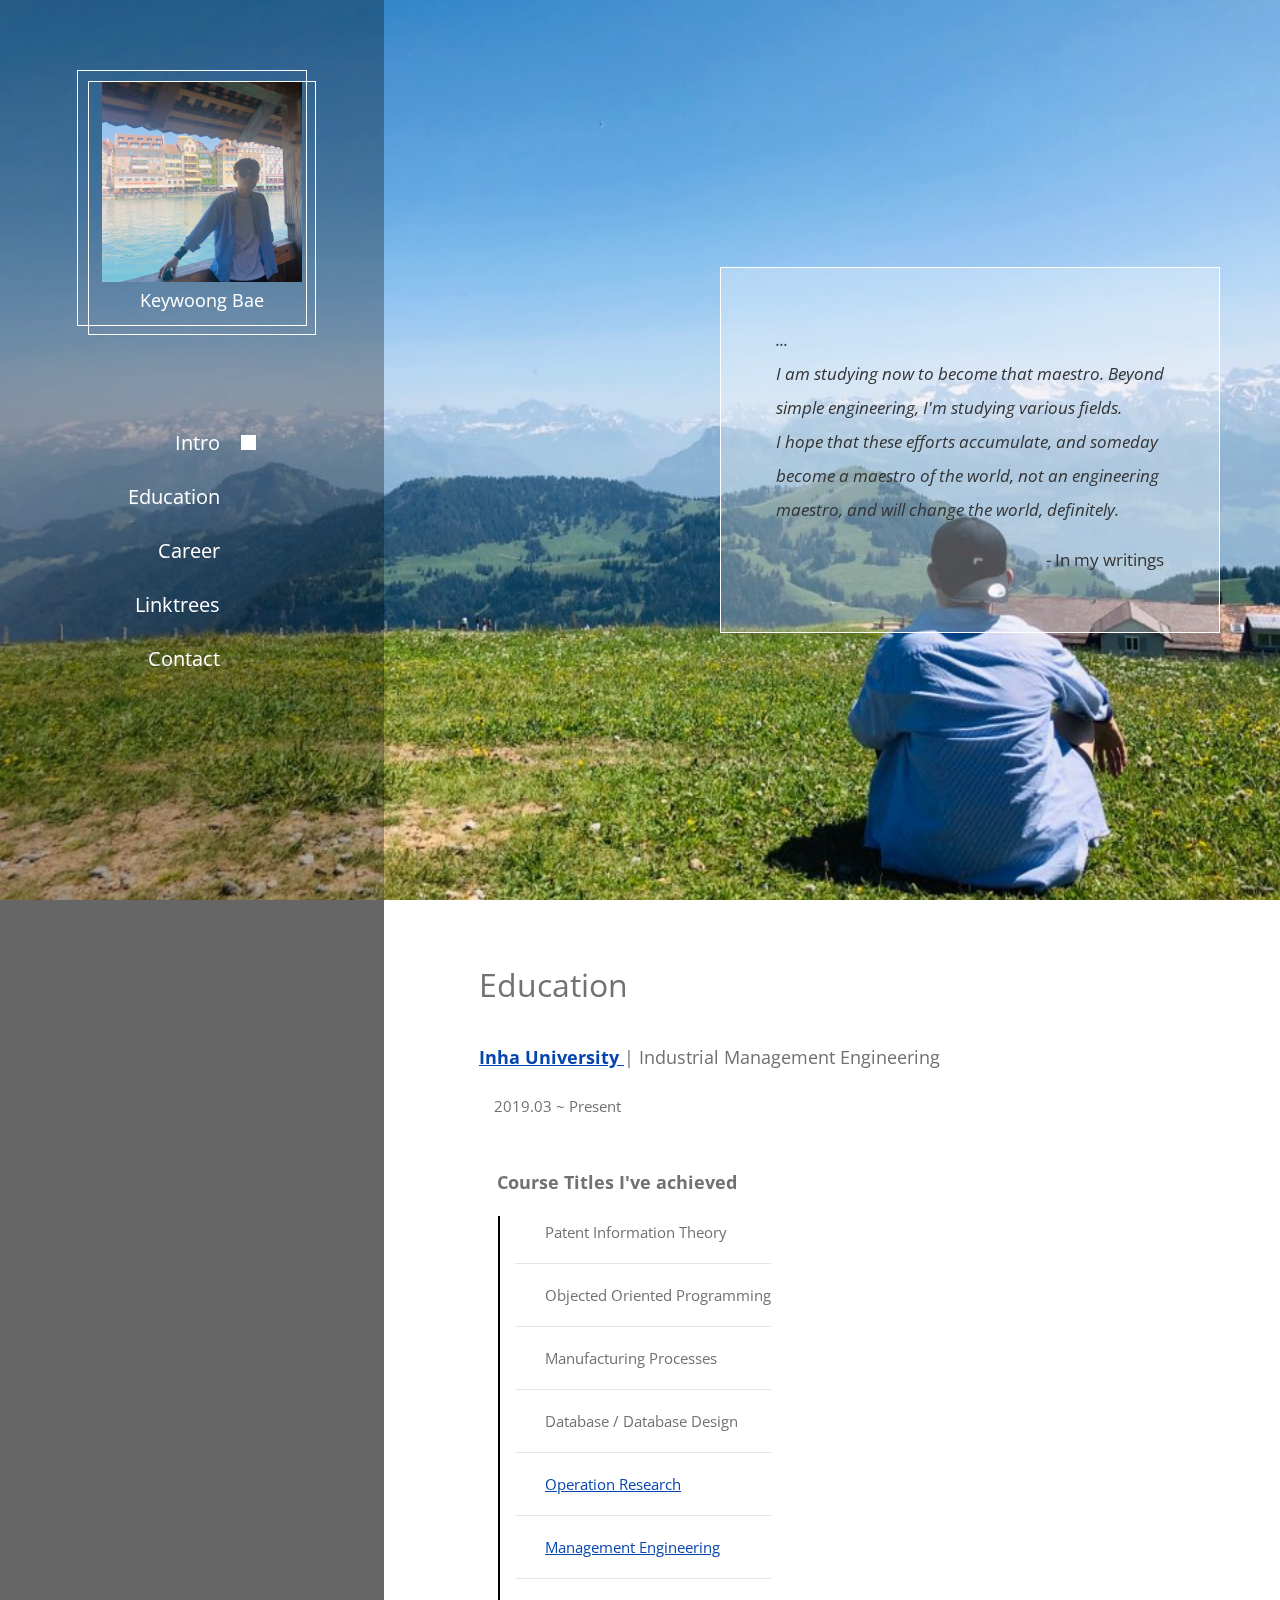
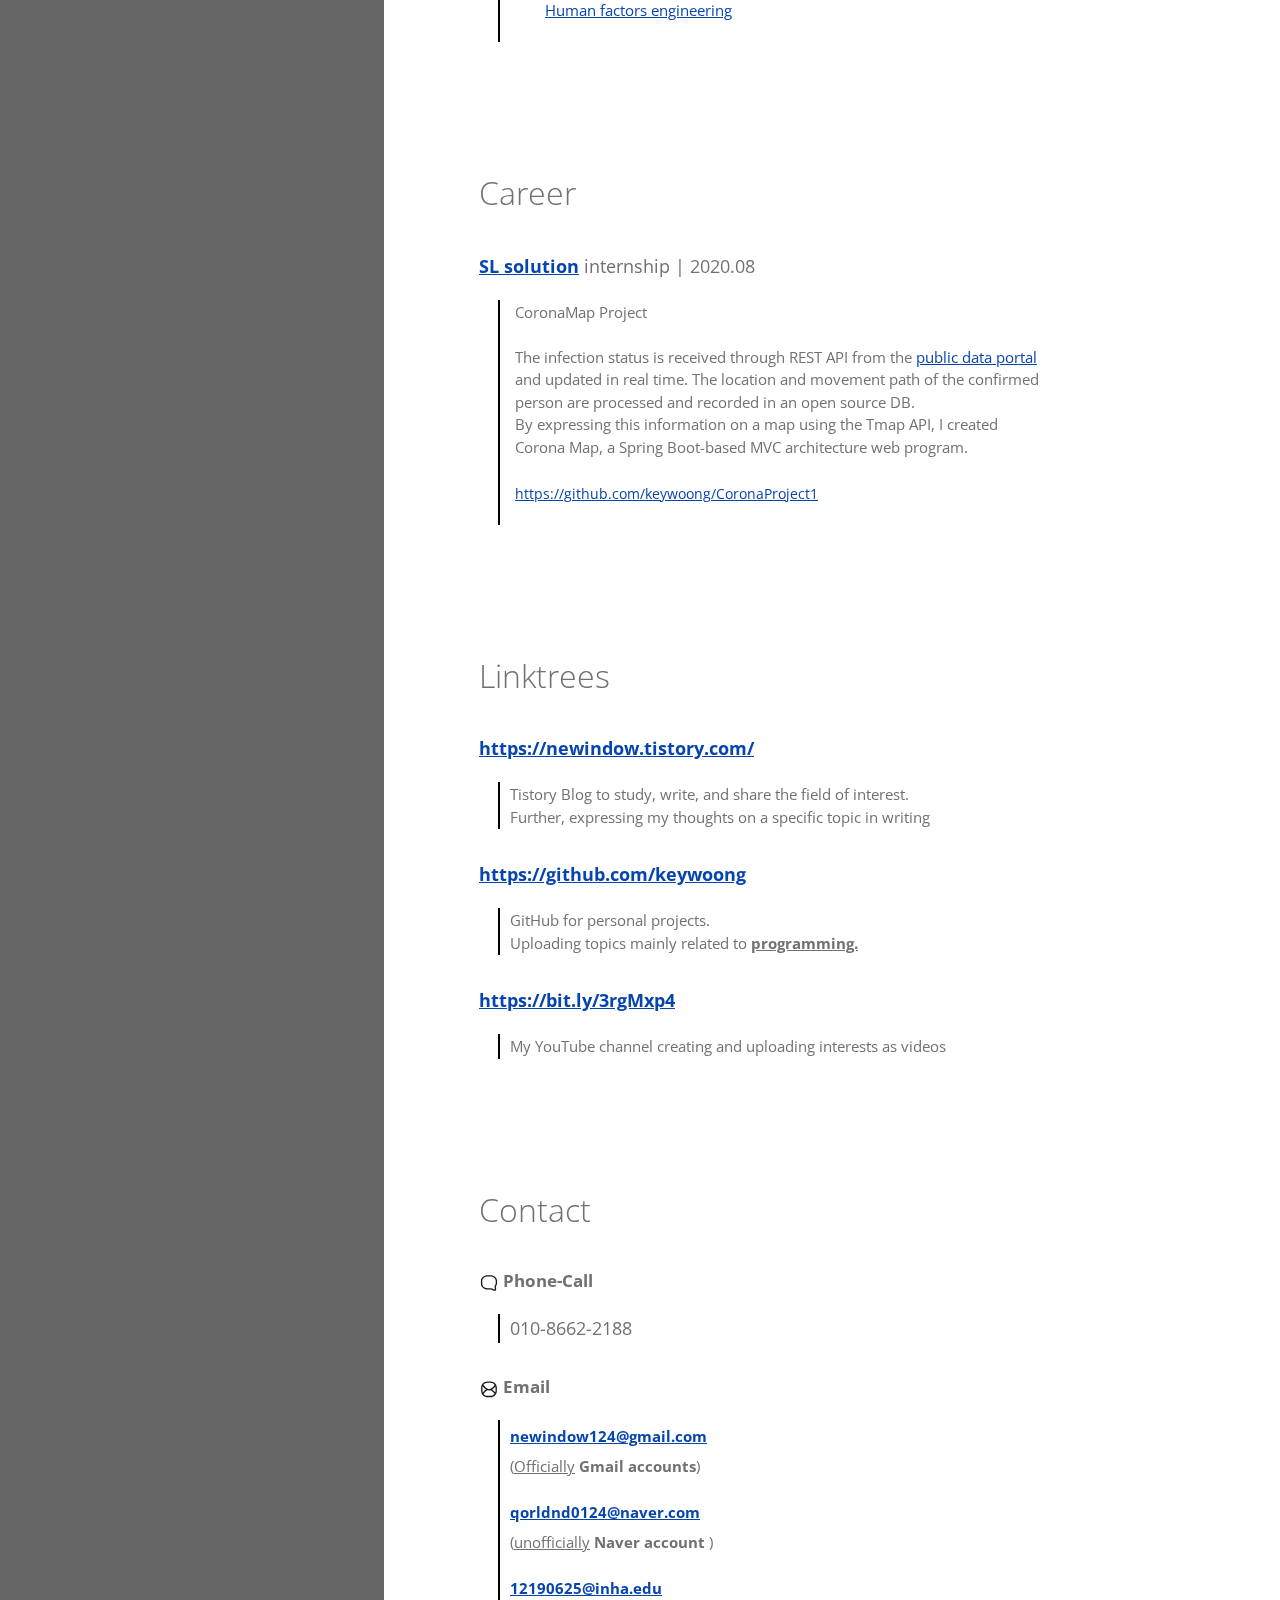
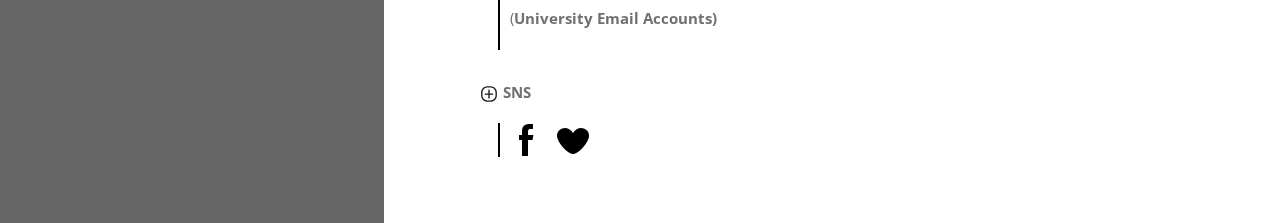
<file: index.html>
<!DOCTYPE html>
<html lang="en">
  <head>
    <meta charset="UTF-8" />
    <meta name="viewport" content="width=device-width, initial-scale=1.0" />
    <meta http-equiv="X-UA-Compatible" content="ie=edge" />

    <title>Keywoong</title>
<!--
DREAM PULSE
https://templatemo.com/tm-536-dream-pulse
-->
    <link rel="stylesheet" href="https://fonts.googleapis.com/css?family=Open+Sans:400,600" />
    <link rel="stylesheet" href="css/all.min.css" />
    <link rel="stylesheet" href="css/bootstrap.min.css" />
    <link rel="stylesheet" href="slick/slick.css"/>    
    <link rel="stylesheet" href="slick/slick-theme.css"/>    
    <link rel="stylesheet" href="css/magnific-popup.css">
    <link rel="stylesheet" href="css/templatemo-dream-pulse.css" />
  </head>
  <body>
    <main class="container-fluid">
      <div class="row">        
          <nav id="tmSidebar" class="tm-bg-black-transparent tm-sidebar">
            <button class="navbar-toggler" type="button" aria-label="Toggle navigation">
              <i class="fas fa-bars"></i>
            </button>
            <div class="tm-sidebar-sticky">
              <div class="tm-brand-box">
                <div class="tm-double-border-1">
                  <div class="tm-double-border-2">
                    <img src = "img/프로필.jpg" style = "width : 200px; height : 200px">
                    <p>Keywoong Bae</p>
                  </div>
                </div>
              </div>

              <ul id="tmMainNav" class="nav flex-column  text-right tm-main-nav">

                <li class="nav-item">
                  <a href="#intro" class="nav-link active">
                    <span class="d-inline-block mr-3" style = "font-size : 20px">Intro</span>
                    <span class="d-inline-block tm-white-rect"></span>
                  </a>
                </li>
                <li class="nav-item">
                  <a href="#about" class="nav-link">
                    <span class="d-inline-block mr-3">Education</span>
                    <span class="d-inline-block tm-white-rect"></span>
                  </a>
                </li>
                <li class="nav-item">
                  <a href="#work" class="nav-link">
                    <span class="d-inline-block mr-3">Career</span>
                    <span class="d-inline-block tm-white-rect"></span>
                  </a>
                </li>
                <li class="nav-item">
                  <a href="#clients" class="nav-link">
                    <span class="d-inline-block mr-3">Linktrees</span>
                    <span class="d-inline-block tm-white-rect"></span>
                  </a>
                </li>
                <li class="nav-item">
                  <a href="#talk" class="nav-link">
                    <span class="d-inline-block mr-3">Contact</span>
                    <span class="d-inline-block tm-white-rect"></span>
                  </a>
            </div>
          </nav>
          
          <main role="main" class="ml-sm-auto col-12">
            <div
              class="parallax-window"
              data-parallax="scroll"
              data-image-src="img/배경.jpg">
              <div class="tm-section-wrap">
                <section id="intro" class="tm-section">
                    <div class="tm-bg-white-transparent tm-intro">
                        <p class="tm-color-gray" style = "font-size : 17px">
                          <i>
                            ...<br>
I am studying now to become that maestro. Beyond simple engineering, I'm studying various fields.<br>
I hope that these efforts accumulate, and someday become a maestro of the world, not an engineering maestro, 
and will change the world, definitely.
                          </i>
                        </p>
                        <p class="mb-0 tm-color-gray" style = "font-size : 17px; float:right">
                         - In my writings
                        </p>
                    </div>              
                </section>
            </div>            
          </div>

          

          <div class="tm-section-wrap bg-white">
            <section id="about" class="row tm-section">
              <div class="col-12 tm-section-pad">
                  <div class="tm-flex-item-left">
                      <div >
                        <h2 class="font-weight-light"><b>Education</b></h2>
                        <br>
                          <p><a href = "https://ie.inha.a>c.kr/ie/index.do" style = "color : #0645AD"><b><u>Inha University </u></b></a>  | Industrial Management Engineering</p>
                          <p style = "text-indent : 1em; font-size : 15px" >2019.03 ~ Present</p>
                          <br>
                          <p style = "text-indent : 1em"><b>Course Titles I've achieved</b> </p>
                          <table>
                            <tr style="vertical-align:top">
                              <td style="width:20px; border-right:2px solid black; padding-right:12px; text-align:justify"></td>
                              <td style="padding-left:15px; font-size : 17px">
                                <p style = "text-indent : 2em; font-size : 15px">Patent Information Theory</p>
                                <hr>
                                <p style = "text-indent : 2em; font-size : 15px">Objected Oriented Programming</p>
                                <hr>
                                <p style = "text-indent : 2em; font-size : 15px">Manufacturing Processes</p>
                                <hr>
                                <p style = "text-indent : 2em; font-size : 15px">Database / Database Design</p>
                                <hr>
                                <p style = "text-indent : 2em; font-size : 15px"><a href = "https://www.notion.so/2-f69350029ad744b5a216d975af18d399" style = "color :#0645AD; "><u>Operation Research</u></a></p>
                                <hr>
                                <p style = "text-indent : 2em; font-size : 15px"><a href = "https://www.notion.so/dbd8aa37c5af4c3c89df15fe5f23437c" style = "color :#0645AD; "><u>Management Engineering</u></a></p>
                                <hr>
                                <p style = "text-indent : 2em; font-size : 15px"><a href = "https://www.notion.so/17cd131104eb4291b18714f4a2a4f558" style = "color : #0645AD; "><u>Human factors engineering</u></a></p>
                              </td>
                            </tr>
                          </table>
                      </div>
                      </div>
                  </div>                           
            </section>
          </div>
        
          
          <div class="tm-section-wrap bg-white">
            <section id="work" class="row tm-section">
              <div class="col-12 tm-section-pad">
                  <div class="tm-flex-item-left">
                      <div class="tm-w-80">
                        <h2 class="font-weight-light">Career</h2>
                        <br>
                          <p><a href = "http://www.slsolution.co.kr/" style = "color : #0645AD"><b><u>SL solution</u></b></a> internship | 2020.08 </p>
                          <table>
                            <tr style="vertical-align:top">
                              <td style="width:20px; border-right:2px solid black; padding-right:12px; "></td>
                              <td style="padding-left:15px; font-size : 15px">CoronaMap Project<br>
                                <br>
                                The infection status is received through REST API from the <a href = "https://www.data.go.kr/data/15043376/openapi.do" style = "color : #0645AD; "><u> public data portal</u></a>
                                and updated in real time. The location and movement path of the confirmed person are processed and recorded in an open source DB. <br>By expressing this information on a map using the Tmap API, I created Corona Map, a Spring Boot-based MVC architecture web program.
                                <br><br>
                                <p style = " font-size : 13.5px"><a href = "https://github.com/keywoong/CoronaProject1" style = "color : #0645AD; "><u>https://github.com/keywoong/CoronaProject1</u></a></p>
                                
                              </td>
                            </tr>
                          </table>
                      </div>
                      </div>
                  </div>                           
            </section>
          </div>
            
          
          <div class="tm-section-wrap bg-white">
            <section id="clients" class="row tm-section">
              <div class="col-12 tm-section-pad">
                  <div class="tm-flex-item-left">
                      <div class="tm-w-80">
                        <h2 class="font-weight-light">Linktrees</h2>
                        <br>
                          <p><a href = "https://newindow.tistory.com/" style = "color : #0645AD"><b><u>https://newindow.tistory.com/</u></b></a></p>
                          <table>
                            <tr style="vertical-align:top">
                              <td style="width:20px; border-right:2px solid black; padding-right:12px; text-align:justify"></td>
                              <td style="padding-left:10px; font-size : 15px">
                                Tistory Blog to study, write, and share the field of interest.<br>
                                Further, expressing my thoughts on a specific topic in writing</td>
                            </tr>
                          </table>
                          <br>
                          <p><a href = "https://github.com/keywoong" style = "color : #0645AD"><b><u>https://github.com/keywoong</u></b></a></p>
                          <table>
                            <tr style="vertical-align:top">
                              <td style="width:20px; border-right:2px solid black; padding-right:12px; text-align:justify"></td>
                              <td style="padding-left:10px; font-size : 15px">GitHub for personal projects.<br>
                                Uploading topics mainly related to <u><b>programming.</b></u></td>
                            </tr>
                          </table>
                          <br>
                          <p><a href = "https://bit.ly/3rgMxp4" style = "color : #0645AD"><b><u>https://bit.ly/3rgMxp4</u></b></a></p>
                          <table>
                            <tr style="vertical-align:top">
                              <td style="width:20px; border-right:2px solid black; padding-right:12px; text-align:justify"></td>
                              <td style="padding-left:10px; font-size : 15px">My YouTube channel creating and uploading interests as videos</td>
                            </tr>
                          </table>
                      </div>
                      </div>
                  </div>                           
            </section>
          </div>


          <div class="tm-section-wrap bg-white">
            <section id="talk" class="row tm-section">
              <div class="col-12 tm-section-pad">
                  <div class="tm-flex-item-left">
                      <div class="tm-w-80">
                        <h2 class="font-weight-light">Contact</h2>
                        <br>
                        <p style = " font-size : 17px"><img src = "img/we_love_you/svgs/chat.svg" style = "height : 20px; width :20px "> <strong>Phone-Call</strong></p>
                        <table>
                          <tr style="vertical-align:top">
                            <td style="width:20px; border-right:2px solid black; padding-right:12px; text-align:justify"></td>
                            <td style="padding-left:10px">010-8662-2188</td>
                          </tr>
                          </table>
                          <br>
                        <p style = " font-size: 17px;"> <img src = "img/we_love_you/svgs/mail.svg" style = "height : 20px; width :20px "> <strong>Email</strong></p>
                        <table>
                          <tr style="vertical-align:top">
                            <td style="width:20px; border-right:2px solid black; padding-right:12px; text-align:justify"></td>
                            <td style="padding-left:10px; font-size : 15px">
                              <p><a href = "mailto:newindow124@gmail.com" style = "color : #0645AD"><b><u>newindow124@gmail.com</u></b></a> <br>(<u>Officially</u> <b>Gmail accounts</b>)</p>
                              <p><a href = "mailto:qorldnd0124@naver.com" style = "color : #0645AD"><b><u>qorldnd0124@naver.com</u></b></a> <br>(<u>unofficially</u> <b>Naver account</b> )</p>
                              <p><a href = "mailto:12190625@inha.edu" style = "color : #0645AD"><b><u>12190625@inha.edu</u></b></a> <br>(<b>University Email Accounts</u>)</p>
                            </td>
                          </tr>
                        </table>
                        <br>
                        <p style = "font-size : 15px"><img src = "img/we_love_you/svgs/add.svg" style = "height : 20px; width :20px "> <strong>SNS</strong></p>
                        <table>
                          <tr style="vertical-align:top">
                            <td style="width:20px; border-right:2px solid black; padding-right:12px; text-align:justify"></td>
                            <td style="padding-left:10px">
                              <a href = "https://www.facebook.com/profile.php?id=100004279485345"><img src = "img/Simple-Social-icons-psd-PIXEDEN/32x32px-png/facebook.png" title = "facebook"></a>
                              &nbsp;
                              <a href = "https://www.instagram.com/__baekw/?hl=ko"><img src = "img/Simple-Social-icons-psd-PIXEDEN/32x32px-png/ffffound.png" title = "instagram"></a>
                            </td>
                          </tr>
                        </table>
                      </div>
                      </div>
                  </div>                           
            </section>
          </div>
        </main>        
      </div>
    </div>
    <script src="js/jquery.min.js"></script>
    <script src="js/jquery.singlePageNav.min.js"></script>
    <script src="js/parallax.min.js"></script>
    <script src="slick/slick.min.js"></script>
    <script src="js/jquery.magnific-popup.min.js"></script>
    <script src="js/templatemo-scripts.js"></script>
  </body>
</html>
</file>
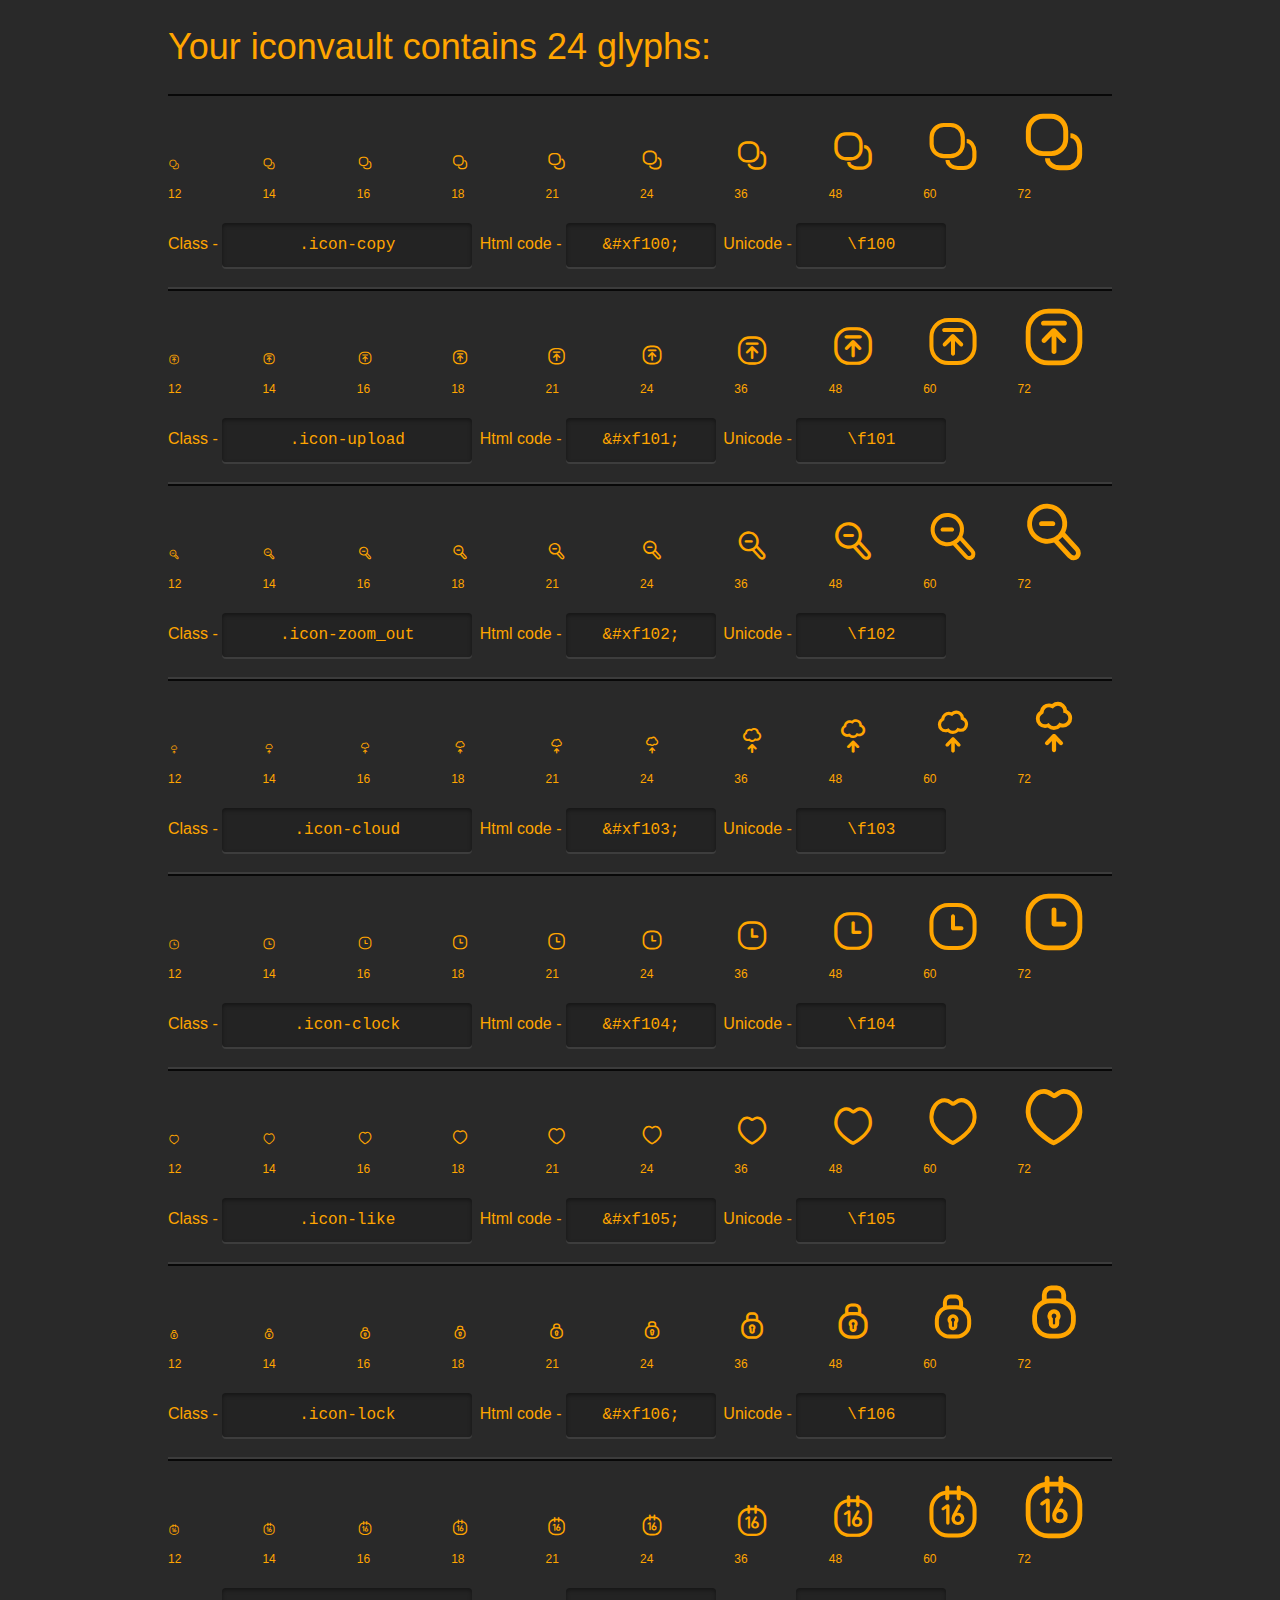
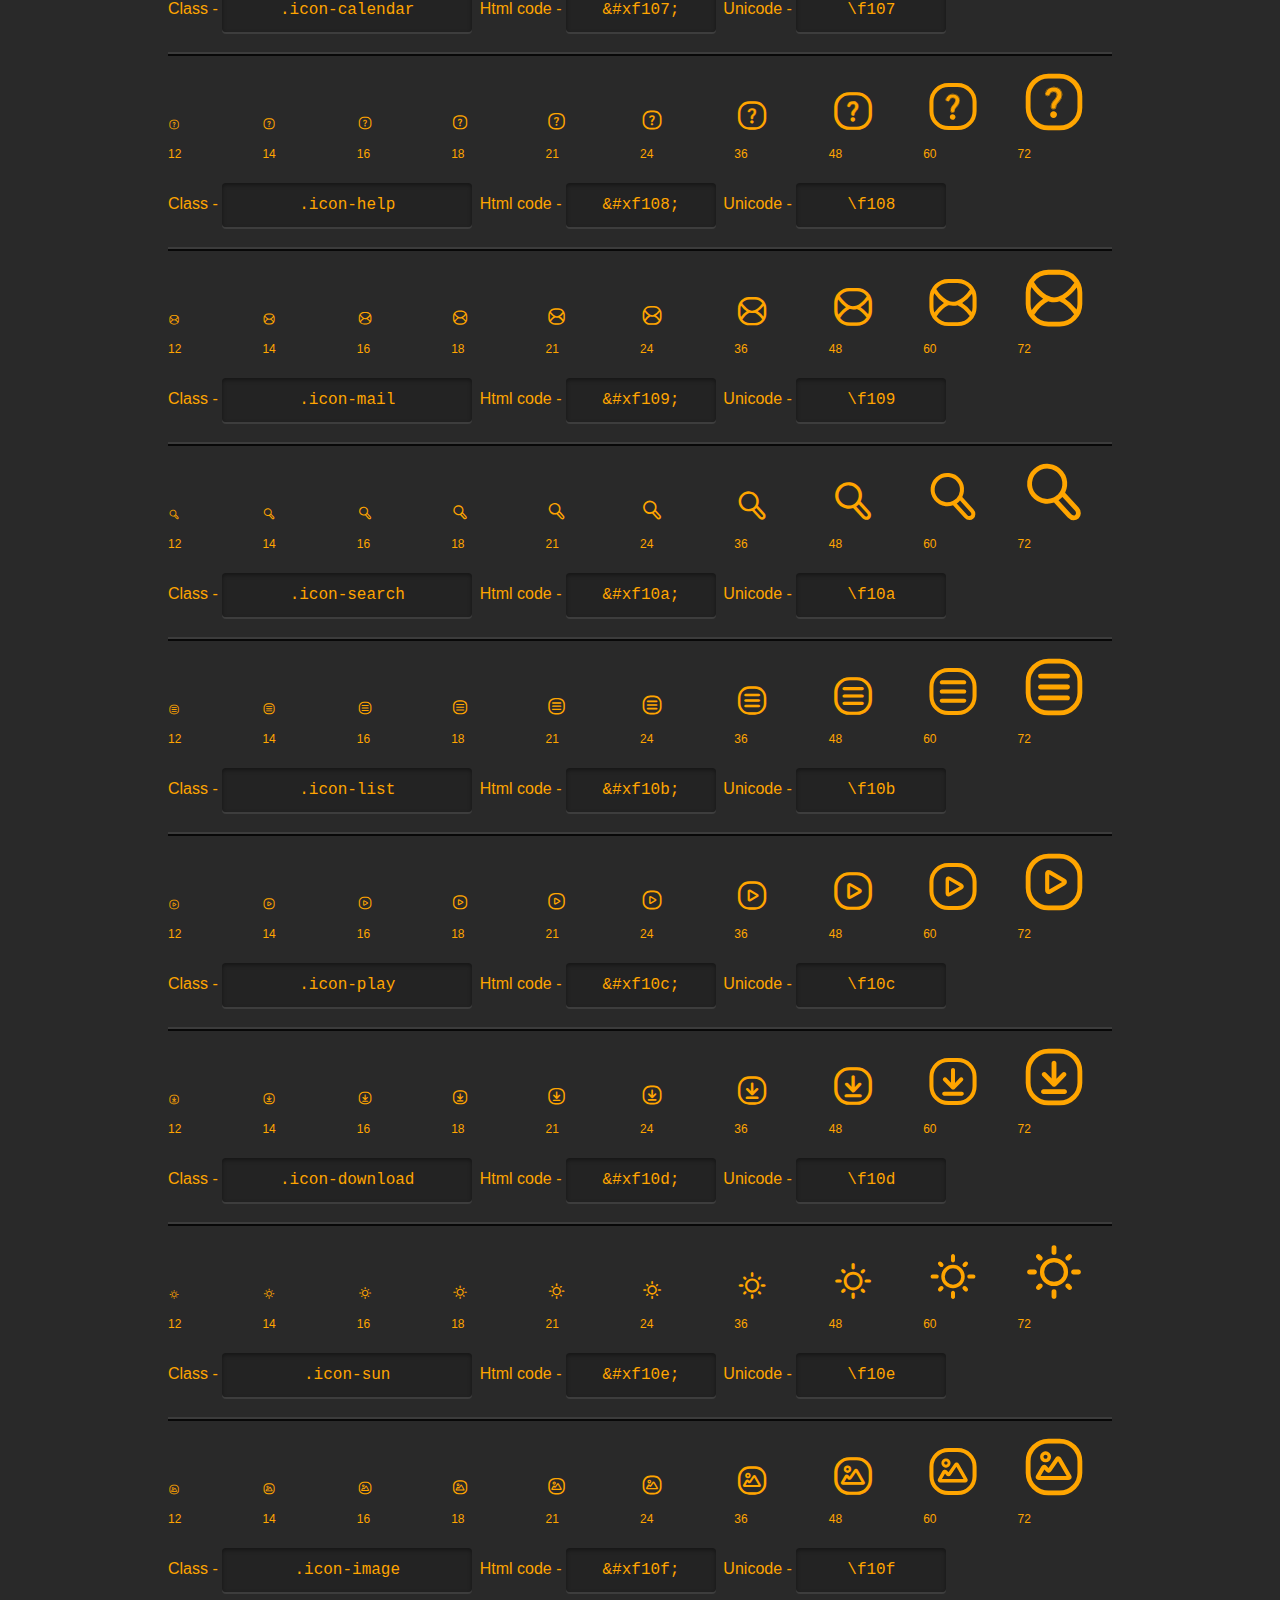
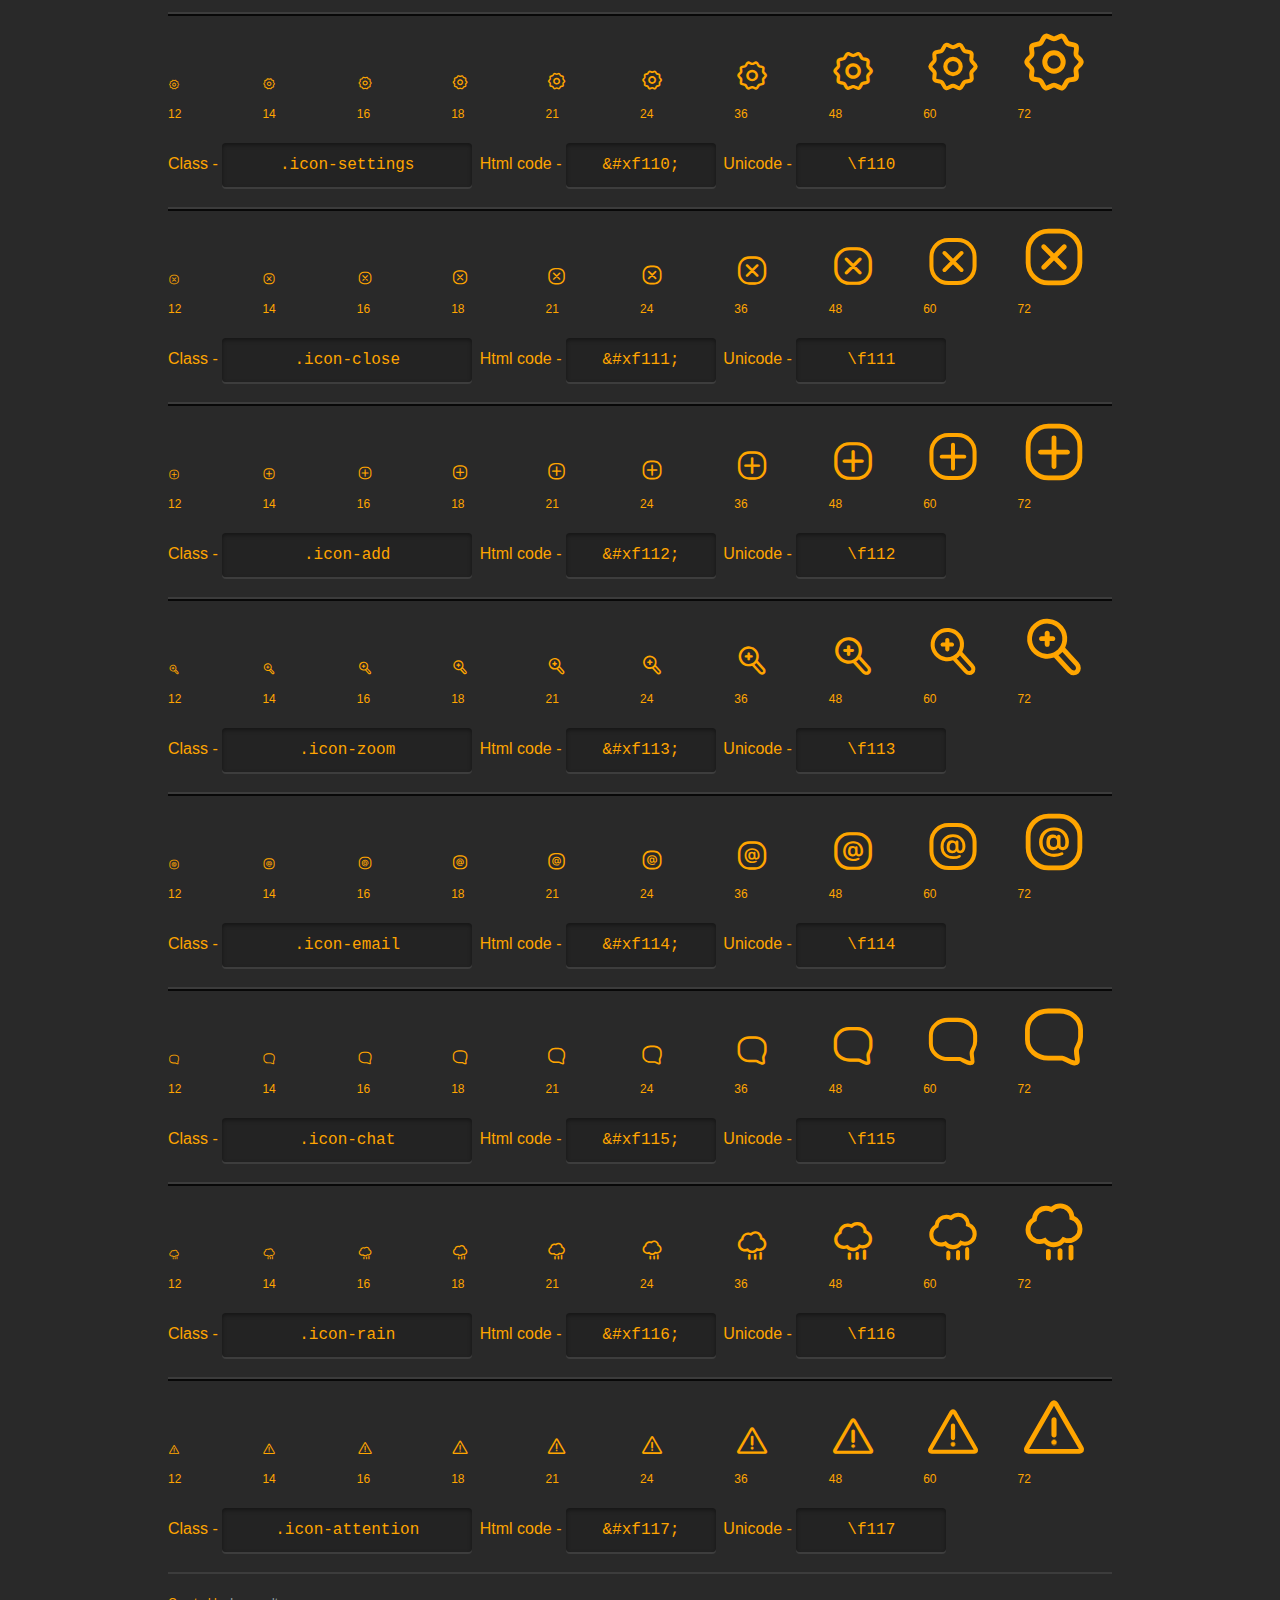
<file: img/we_love_you/iconvault/iconvault-preview.html>
<!DOCTYPE html>
<html>
  <head>
    <title>iconvault glyphs preview</title>
    <link rel="stylesheet" href="iconvault-preview.css" />
    <!--[if lte IE 7]><link rel="stylesheet" href="iconvault-preview-ie7.css" /><![endif]-->

<style>
      * {
        -moz-box-sizing: border-box;
        -webkit-box-sizing: border-box;
        box-sizing: border-box;
        margin: 0;
        padding: 0;
      }

      body {
        background: #292929;
        color: rgb(255, 165, 0);
        font: 16px/1.5 "Helvetica Neue", Helvetica, Arial, sans-serif;
      }

      a,
      a:visited {
        color: rgb(149, 165, 166);
        text-decoration: underline;
      }
      a:hover,
      a:focus { color: rgb(211, 84, 0); }

      h1 {

        color: rgb(255, 165, 0);
        font-size: 36px;
        font-weight: 300;
        padding: 20px 0;
      }

      .container {
        margin: 0 auto;
        min-width: 880px;
        padding: 0 40px;
        width: 80%;
      }

      .glyph {
        border-top: 2px solid rgba(0, 0, 0, 0.8);
        border-bottom: 2px solid rgba(204, 204, 204, 0.12);
        padding: 10px 0 20px;

      }

      .preview-glyphs { vertical-align: bottom; }

      .preview-scale {
        color: rgb(255, 165, 0);
        font-size: 12px;
        margin-top: 5px;
      }

      .step {
        display: inline-block;
        line-height: 1;
        width: 10%;
      }


      .size-12 { font-size: 12px; }

      .size-14 { font-size: 14px; }

      .size-16 { font-size: 16px; }

      .size-18 { font-size: 18px; }

      .size-21 { font-size: 21px; }

      .size-24 { font-size: 24px; }

      .size-36 { font-size: 36px; }

      .size-48 { font-size: 48px; }

      .size-60 { font-size: 60px; }

      .size-72 { font-size: 72px; }


      .usage { margin-top: 20px; }

      .usage input {
        font-family: monospace;
        font-size:1em;
        margin-right: 3px;
        padding: 2px 5px;
        text-align: center;
        border: 0;
        outline: 0;
        height:44px;

        color: rgb(255, 165, 0);
		border-top-left-radius: 4px;
		border-bottom-left-radius: 4px;
		border-top-right-radius: 4px;
		border-bottom-right-radius: 4px;
		background: rgba(27,27,27,0.4);
		border-color: #0C0C0C #252525 #2e2e2e;
		-webkit-box-shadow: 0 2px 0 rgba(204, 204, 204, 0.12), inset 0 2px 4px rgba(0,0,0,0.4);
		-moz-box-shadow: 0 2px 0 rgba(204, 204, 204, 0.12), inset 0 2px 4px rgba(0,0,0,0.4);
		box-shadow: 0 2px 0 rgba(204, 204, 204, 0.12), inset 0 2px 4px rgba(0,0,0,0.4);	}

      .usage .point { width: 150px; }

      .usage .class { width: 250px; }

      .footer {
        color: #rgb(255, 165, 0);
        font-size: 12px;
        padding: 20px 0;
      }
    </style>

    <!--[if lte IE 8]><script src="http://html5shiv.googlecode.com/svn/trunk/html5.js"></script><![endif]-->
  </head>

  <body>
    <div class="container">
      <h1>Your iconvault contains 24 glyphs:</h1>

      
      <div class="glyph">
        <div class="preview-glyphs">
          <i class="step icon-copy size-12"></i><i class="step icon-copy size-14"></i><i class="step icon-copy size-16"></i><i class="step icon-copy size-18"></i><i class="step icon-copy size-21"></i><i class="step icon-copy size-24"></i><i class="step icon-copy size-36"></i><i class="step icon-copy size-48"></i><i class="step icon-copy size-60"></i><i class="step icon-copy size-72"></i>
        </div>
        <div class="preview-scale">
          <span class="step">12</span><span class="step">14</span><span class="step">16</span><span class="step">18</span><span class="step">21</span><span class="step">24</span><span class="step">36</span><span class="step">48</span><span class="step">60</span><span class="step">72</span>
        </div>
        <div class="usage">
          Class -
          <input class="class" type="text" readonly="readonly" onClick="this.select();" value=".icon-copy" />
          Html code -
          <input class="point" type="text" readonly="readonly" onClick="this.select();" value="&amp;#xf100;" />
          Unicode -
          <input class="point" type="text" readonly="readonly" onClick="this.select();" value="\f100" />
        </div>
      </div>
      
      <div class="glyph">
        <div class="preview-glyphs">
          <i class="step icon-upload size-12"></i><i class="step icon-upload size-14"></i><i class="step icon-upload size-16"></i><i class="step icon-upload size-18"></i><i class="step icon-upload size-21"></i><i class="step icon-upload size-24"></i><i class="step icon-upload size-36"></i><i class="step icon-upload size-48"></i><i class="step icon-upload size-60"></i><i class="step icon-upload size-72"></i>
        </div>
        <div class="preview-scale">
          <span class="step">12</span><span class="step">14</span><span class="step">16</span><span class="step">18</span><span class="step">21</span><span class="step">24</span><span class="step">36</span><span class="step">48</span><span class="step">60</span><span class="step">72</span>
        </div>
        <div class="usage">
          Class -
          <input class="class" type="text" readonly="readonly" onClick="this.select();" value=".icon-upload" />
          Html code -
          <input class="point" type="text" readonly="readonly" onClick="this.select();" value="&amp;#xf101;" />
          Unicode -
          <input class="point" type="text" readonly="readonly" onClick="this.select();" value="\f101" />
        </div>
      </div>
      
      <div class="glyph">
        <div class="preview-glyphs">
          <i class="step icon-zoom_out size-12"></i><i class="step icon-zoom_out size-14"></i><i class="step icon-zoom_out size-16"></i><i class="step icon-zoom_out size-18"></i><i class="step icon-zoom_out size-21"></i><i class="step icon-zoom_out size-24"></i><i class="step icon-zoom_out size-36"></i><i class="step icon-zoom_out size-48"></i><i class="step icon-zoom_out size-60"></i><i class="step icon-zoom_out size-72"></i>
        </div>
        <div class="preview-scale">
          <span class="step">12</span><span class="step">14</span><span class="step">16</span><span class="step">18</span><span class="step">21</span><span class="step">24</span><span class="step">36</span><span class="step">48</span><span class="step">60</span><span class="step">72</span>
        </div>
        <div class="usage">
          Class -
          <input class="class" type="text" readonly="readonly" onClick="this.select();" value=".icon-zoom_out" />
          Html code -
          <input class="point" type="text" readonly="readonly" onClick="this.select();" value="&amp;#xf102;" />
          Unicode -
          <input class="point" type="text" readonly="readonly" onClick="this.select();" value="\f102" />
        </div>
      </div>
      
      <div class="glyph">
        <div class="preview-glyphs">
          <i class="step icon-cloud size-12"></i><i class="step icon-cloud size-14"></i><i class="step icon-cloud size-16"></i><i class="step icon-cloud size-18"></i><i class="step icon-cloud size-21"></i><i class="step icon-cloud size-24"></i><i class="step icon-cloud size-36"></i><i class="step icon-cloud size-48"></i><i class="step icon-cloud size-60"></i><i class="step icon-cloud size-72"></i>
        </div>
        <div class="preview-scale">
          <span class="step">12</span><span class="step">14</span><span class="step">16</span><span class="step">18</span><span class="step">21</span><span class="step">24</span><span class="step">36</span><span class="step">48</span><span class="step">60</span><span class="step">72</span>
        </div>
        <div class="usage">
          Class -
          <input class="class" type="text" readonly="readonly" onClick="this.select();" value=".icon-cloud" />
          Html code -
          <input class="point" type="text" readonly="readonly" onClick="this.select();" value="&amp;#xf103;" />
          Unicode -
          <input class="point" type="text" readonly="readonly" onClick="this.select();" value="\f103" />
        </div>
      </div>
      
      <div class="glyph">
        <div class="preview-glyphs">
          <i class="step icon-clock size-12"></i><i class="step icon-clock size-14"></i><i class="step icon-clock size-16"></i><i class="step icon-clock size-18"></i><i class="step icon-clock size-21"></i><i class="step icon-clock size-24"></i><i class="step icon-clock size-36"></i><i class="step icon-clock size-48"></i><i class="step icon-clock size-60"></i><i class="step icon-clock size-72"></i>
        </div>
        <div class="preview-scale">
          <span class="step">12</span><span class="step">14</span><span class="step">16</span><span class="step">18</span><span class="step">21</span><span class="step">24</span><span class="step">36</span><span class="step">48</span><span class="step">60</span><span class="step">72</span>
        </div>
        <div class="usage">
          Class -
          <input class="class" type="text" readonly="readonly" onClick="this.select();" value=".icon-clock" />
          Html code -
          <input class="point" type="text" readonly="readonly" onClick="this.select();" value="&amp;#xf104;" />
          Unicode -
          <input class="point" type="text" readonly="readonly" onClick="this.select();" value="\f104" />
        </div>
      </div>
      
      <div class="glyph">
        <div class="preview-glyphs">
          <i class="step icon-like size-12"></i><i class="step icon-like size-14"></i><i class="step icon-like size-16"></i><i class="step icon-like size-18"></i><i class="step icon-like size-21"></i><i class="step icon-like size-24"></i><i class="step icon-like size-36"></i><i class="step icon-like size-48"></i><i class="step icon-like size-60"></i><i class="step icon-like size-72"></i>
        </div>
        <div class="preview-scale">
          <span class="step">12</span><span class="step">14</span><span class="step">16</span><span class="step">18</span><span class="step">21</span><span class="step">24</span><span class="step">36</span><span class="step">48</span><span class="step">60</span><span class="step">72</span>
        </div>
        <div class="usage">
          Class -
          <input class="class" type="text" readonly="readonly" onClick="this.select();" value=".icon-like" />
          Html code -
          <input class="point" type="text" readonly="readonly" onClick="this.select();" value="&amp;#xf105;" />
          Unicode -
          <input class="point" type="text" readonly="readonly" onClick="this.select();" value="\f105" />
        </div>
      </div>
      
      <div class="glyph">
        <div class="preview-glyphs">
          <i class="step icon-lock size-12"></i><i class="step icon-lock size-14"></i><i class="step icon-lock size-16"></i><i class="step icon-lock size-18"></i><i class="step icon-lock size-21"></i><i class="step icon-lock size-24"></i><i class="step icon-lock size-36"></i><i class="step icon-lock size-48"></i><i class="step icon-lock size-60"></i><i class="step icon-lock size-72"></i>
        </div>
        <div class="preview-scale">
          <span class="step">12</span><span class="step">14</span><span class="step">16</span><span class="step">18</span><span class="step">21</span><span class="step">24</span><span class="step">36</span><span class="step">48</span><span class="step">60</span><span class="step">72</span>
        </div>
        <div class="usage">
          Class -
          <input class="class" type="text" readonly="readonly" onClick="this.select();" value=".icon-lock" />
          Html code -
          <input class="point" type="text" readonly="readonly" onClick="this.select();" value="&amp;#xf106;" />
          Unicode -
          <input class="point" type="text" readonly="readonly" onClick="this.select();" value="\f106" />
        </div>
      </div>
      
      <div class="glyph">
        <div class="preview-glyphs">
          <i class="step icon-calendar size-12"></i><i class="step icon-calendar size-14"></i><i class="step icon-calendar size-16"></i><i class="step icon-calendar size-18"></i><i class="step icon-calendar size-21"></i><i class="step icon-calendar size-24"></i><i class="step icon-calendar size-36"></i><i class="step icon-calendar size-48"></i><i class="step icon-calendar size-60"></i><i class="step icon-calendar size-72"></i>
        </div>
        <div class="preview-scale">
          <span class="step">12</span><span class="step">14</span><span class="step">16</span><span class="step">18</span><span class="step">21</span><span class="step">24</span><span class="step">36</span><span class="step">48</span><span class="step">60</span><span class="step">72</span>
        </div>
        <div class="usage">
          Class -
          <input class="class" type="text" readonly="readonly" onClick="this.select();" value=".icon-calendar" />
          Html code -
          <input class="point" type="text" readonly="readonly" onClick="this.select();" value="&amp;#xf107;" />
          Unicode -
          <input class="point" type="text" readonly="readonly" onClick="this.select();" value="\f107" />
        </div>
      </div>
      
      <div class="glyph">
        <div class="preview-glyphs">
          <i class="step icon-help size-12"></i><i class="step icon-help size-14"></i><i class="step icon-help size-16"></i><i class="step icon-help size-18"></i><i class="step icon-help size-21"></i><i class="step icon-help size-24"></i><i class="step icon-help size-36"></i><i class="step icon-help size-48"></i><i class="step icon-help size-60"></i><i class="step icon-help size-72"></i>
        </div>
        <div class="preview-scale">
          <span class="step">12</span><span class="step">14</span><span class="step">16</span><span class="step">18</span><span class="step">21</span><span class="step">24</span><span class="step">36</span><span class="step">48</span><span class="step">60</span><span class="step">72</span>
        </div>
        <div class="usage">
          Class -
          <input class="class" type="text" readonly="readonly" onClick="this.select();" value=".icon-help" />
          Html code -
          <input class="point" type="text" readonly="readonly" onClick="this.select();" value="&amp;#xf108;" />
          Unicode -
          <input class="point" type="text" readonly="readonly" onClick="this.select();" value="\f108" />
        </div>
      </div>
      
      <div class="glyph">
        <div class="preview-glyphs">
          <i class="step icon-mail size-12"></i><i class="step icon-mail size-14"></i><i class="step icon-mail size-16"></i><i class="step icon-mail size-18"></i><i class="step icon-mail size-21"></i><i class="step icon-mail size-24"></i><i class="step icon-mail size-36"></i><i class="step icon-mail size-48"></i><i class="step icon-mail size-60"></i><i class="step icon-mail size-72"></i>
        </div>
        <div class="preview-scale">
          <span class="step">12</span><span class="step">14</span><span class="step">16</span><span class="step">18</span><span class="step">21</span><span class="step">24</span><span class="step">36</span><span class="step">48</span><span class="step">60</span><span class="step">72</span>
        </div>
        <div class="usage">
          Class -
          <input class="class" type="text" readonly="readonly" onClick="this.select();" value=".icon-mail" />
          Html code -
          <input class="point" type="text" readonly="readonly" onClick="this.select();" value="&amp;#xf109;" />
          Unicode -
          <input class="point" type="text" readonly="readonly" onClick="this.select();" value="\f109" />
        </div>
      </div>
      
      <div class="glyph">
        <div class="preview-glyphs">
          <i class="step icon-search size-12"></i><i class="step icon-search size-14"></i><i class="step icon-search size-16"></i><i class="step icon-search size-18"></i><i class="step icon-search size-21"></i><i class="step icon-search size-24"></i><i class="step icon-search size-36"></i><i class="step icon-search size-48"></i><i class="step icon-search size-60"></i><i class="step icon-search size-72"></i>
        </div>
        <div class="preview-scale">
          <span class="step">12</span><span class="step">14</span><span class="step">16</span><span class="step">18</span><span class="step">21</span><span class="step">24</span><span class="step">36</span><span class="step">48</span><span class="step">60</span><span class="step">72</span>
        </div>
        <div class="usage">
          Class -
          <input class="class" type="text" readonly="readonly" onClick="this.select();" value=".icon-search" />
          Html code -
          <input class="point" type="text" readonly="readonly" onClick="this.select();" value="&amp;#xf10a;" />
          Unicode -
          <input class="point" type="text" readonly="readonly" onClick="this.select();" value="\f10a" />
        </div>
      </div>
      
      <div class="glyph">
        <div class="preview-glyphs">
          <i class="step icon-list size-12"></i><i class="step icon-list size-14"></i><i class="step icon-list size-16"></i><i class="step icon-list size-18"></i><i class="step icon-list size-21"></i><i class="step icon-list size-24"></i><i class="step icon-list size-36"></i><i class="step icon-list size-48"></i><i class="step icon-list size-60"></i><i class="step icon-list size-72"></i>
        </div>
        <div class="preview-scale">
          <span class="step">12</span><span class="step">14</span><span class="step">16</span><span class="step">18</span><span class="step">21</span><span class="step">24</span><span class="step">36</span><span class="step">48</span><span class="step">60</span><span class="step">72</span>
        </div>
        <div class="usage">
          Class -
          <input class="class" type="text" readonly="readonly" onClick="this.select();" value=".icon-list" />
          Html code -
          <input class="point" type="text" readonly="readonly" onClick="this.select();" value="&amp;#xf10b;" />
          Unicode -
          <input class="point" type="text" readonly="readonly" onClick="this.select();" value="\f10b" />
        </div>
      </div>
      
      <div class="glyph">
        <div class="preview-glyphs">
          <i class="step icon-play size-12"></i><i class="step icon-play size-14"></i><i class="step icon-play size-16"></i><i class="step icon-play size-18"></i><i class="step icon-play size-21"></i><i class="step icon-play size-24"></i><i class="step icon-play size-36"></i><i class="step icon-play size-48"></i><i class="step icon-play size-60"></i><i class="step icon-play size-72"></i>
        </div>
        <div class="preview-scale">
          <span class="step">12</span><span class="step">14</span><span class="step">16</span><span class="step">18</span><span class="step">21</span><span class="step">24</span><span class="step">36</span><span class="step">48</span><span class="step">60</span><span class="step">72</span>
        </div>
        <div class="usage">
          Class -
          <input class="class" type="text" readonly="readonly" onClick="this.select();" value=".icon-play" />
          Html code -
          <input class="point" type="text" readonly="readonly" onClick="this.select();" value="&amp;#xf10c;" />
          Unicode -
          <input class="point" type="text" readonly="readonly" onClick="this.select();" value="\f10c" />
        </div>
      </div>
      
      <div class="glyph">
        <div class="preview-glyphs">
          <i class="step icon-download size-12"></i><i class="step icon-download size-14"></i><i class="step icon-download size-16"></i><i class="step icon-download size-18"></i><i class="step icon-download size-21"></i><i class="step icon-download size-24"></i><i class="step icon-download size-36"></i><i class="step icon-download size-48"></i><i class="step icon-download size-60"></i><i class="step icon-download size-72"></i>
        </div>
        <div class="preview-scale">
          <span class="step">12</span><span class="step">14</span><span class="step">16</span><span class="step">18</span><span class="step">21</span><span class="step">24</span><span class="step">36</span><span class="step">48</span><span class="step">60</span><span class="step">72</span>
        </div>
        <div class="usage">
          Class -
          <input class="class" type="text" readonly="readonly" onClick="this.select();" value=".icon-download" />
          Html code -
          <input class="point" type="text" readonly="readonly" onClick="this.select();" value="&amp;#xf10d;" />
          Unicode -
          <input class="point" type="text" readonly="readonly" onClick="this.select();" value="\f10d" />
        </div>
      </div>
      
      <div class="glyph">
        <div class="preview-glyphs">
          <i class="step icon-sun size-12"></i><i class="step icon-sun size-14"></i><i class="step icon-sun size-16"></i><i class="step icon-sun size-18"></i><i class="step icon-sun size-21"></i><i class="step icon-sun size-24"></i><i class="step icon-sun size-36"></i><i class="step icon-sun size-48"></i><i class="step icon-sun size-60"></i><i class="step icon-sun size-72"></i>
        </div>
        <div class="preview-scale">
          <span class="step">12</span><span class="step">14</span><span class="step">16</span><span class="step">18</span><span class="step">21</span><span class="step">24</span><span class="step">36</span><span class="step">48</span><span class="step">60</span><span class="step">72</span>
        </div>
        <div class="usage">
          Class -
          <input class="class" type="text" readonly="readonly" onClick="this.select();" value=".icon-sun" />
          Html code -
          <input class="point" type="text" readonly="readonly" onClick="this.select();" value="&amp;#xf10e;" />
          Unicode -
          <input class="point" type="text" readonly="readonly" onClick="this.select();" value="\f10e" />
        </div>
      </div>
      
      <div class="glyph">
        <div class="preview-glyphs">
          <i class="step icon-image size-12"></i><i class="step icon-image size-14"></i><i class="step icon-image size-16"></i><i class="step icon-image size-18"></i><i class="step icon-image size-21"></i><i class="step icon-image size-24"></i><i class="step icon-image size-36"></i><i class="step icon-image size-48"></i><i class="step icon-image size-60"></i><i class="step icon-image size-72"></i>
        </div>
        <div class="preview-scale">
          <span class="step">12</span><span class="step">14</span><span class="step">16</span><span class="step">18</span><span class="step">21</span><span class="step">24</span><span class="step">36</span><span class="step">48</span><span class="step">60</span><span class="step">72</span>
        </div>
        <div class="usage">
          Class -
          <input class="class" type="text" readonly="readonly" onClick="this.select();" value=".icon-image" />
          Html code -
          <input class="point" type="text" readonly="readonly" onClick="this.select();" value="&amp;#xf10f;" />
          Unicode -
          <input class="point" type="text" readonly="readonly" onClick="this.select();" value="\f10f" />
        </div>
      </div>
      
      <div class="glyph">
        <div class="preview-glyphs">
          <i class="step icon-settings size-12"></i><i class="step icon-settings size-14"></i><i class="step icon-settings size-16"></i><i class="step icon-settings size-18"></i><i class="step icon-settings size-21"></i><i class="step icon-settings size-24"></i><i class="step icon-settings size-36"></i><i class="step icon-settings size-48"></i><i class="step icon-settings size-60"></i><i class="step icon-settings size-72"></i>
        </div>
        <div class="preview-scale">
          <span class="step">12</span><span class="step">14</span><span class="step">16</span><span class="step">18</span><span class="step">21</span><span class="step">24</span><span class="step">36</span><span class="step">48</span><span class="step">60</span><span class="step">72</span>
        </div>
        <div class="usage">
          Class -
          <input class="class" type="text" readonly="readonly" onClick="this.select();" value=".icon-settings" />
          Html code -
          <input class="point" type="text" readonly="readonly" onClick="this.select();" value="&amp;#xf110;" />
          Unicode -
          <input class="point" type="text" readonly="readonly" onClick="this.select();" value="\f110" />
        </div>
      </div>
      
      <div class="glyph">
        <div class="preview-glyphs">
          <i class="step icon-close size-12"></i><i class="step icon-close size-14"></i><i class="step icon-close size-16"></i><i class="step icon-close size-18"></i><i class="step icon-close size-21"></i><i class="step icon-close size-24"></i><i class="step icon-close size-36"></i><i class="step icon-close size-48"></i><i class="step icon-close size-60"></i><i class="step icon-close size-72"></i>
        </div>
        <div class="preview-scale">
          <span class="step">12</span><span class="step">14</span><span class="step">16</span><span class="step">18</span><span class="step">21</span><span class="step">24</span><span class="step">36</span><span class="step">48</span><span class="step">60</span><span class="step">72</span>
        </div>
        <div class="usage">
          Class -
          <input class="class" type="text" readonly="readonly" onClick="this.select();" value=".icon-close" />
          Html code -
          <input class="point" type="text" readonly="readonly" onClick="this.select();" value="&amp;#xf111;" />
          Unicode -
          <input class="point" type="text" readonly="readonly" onClick="this.select();" value="\f111" />
        </div>
      </div>
      
      <div class="glyph">
        <div class="preview-glyphs">
          <i class="step icon-add size-12"></i><i class="step icon-add size-14"></i><i class="step icon-add size-16"></i><i class="step icon-add size-18"></i><i class="step icon-add size-21"></i><i class="step icon-add size-24"></i><i class="step icon-add size-36"></i><i class="step icon-add size-48"></i><i class="step icon-add size-60"></i><i class="step icon-add size-72"></i>
        </div>
        <div class="preview-scale">
          <span class="step">12</span><span class="step">14</span><span class="step">16</span><span class="step">18</span><span class="step">21</span><span class="step">24</span><span class="step">36</span><span class="step">48</span><span class="step">60</span><span class="step">72</span>
        </div>
        <div class="usage">
          Class -
          <input class="class" type="text" readonly="readonly" onClick="this.select();" value=".icon-add" />
          Html code -
          <input class="point" type="text" readonly="readonly" onClick="this.select();" value="&amp;#xf112;" />
          Unicode -
          <input class="point" type="text" readonly="readonly" onClick="this.select();" value="\f112" />
        </div>
      </div>
      
      <div class="glyph">
        <div class="preview-glyphs">
          <i class="step icon-zoom size-12"></i><i class="step icon-zoom size-14"></i><i class="step icon-zoom size-16"></i><i class="step icon-zoom size-18"></i><i class="step icon-zoom size-21"></i><i class="step icon-zoom size-24"></i><i class="step icon-zoom size-36"></i><i class="step icon-zoom size-48"></i><i class="step icon-zoom size-60"></i><i class="step icon-zoom size-72"></i>
        </div>
        <div class="preview-scale">
          <span class="step">12</span><span class="step">14</span><span class="step">16</span><span class="step">18</span><span class="step">21</span><span class="step">24</span><span class="step">36</span><span class="step">48</span><span class="step">60</span><span class="step">72</span>
        </div>
        <div class="usage">
          Class -
          <input class="class" type="text" readonly="readonly" onClick="this.select();" value=".icon-zoom" />
          Html code -
          <input class="point" type="text" readonly="readonly" onClick="this.select();" value="&amp;#xf113;" />
          Unicode -
          <input class="point" type="text" readonly="readonly" onClick="this.select();" value="\f113" />
        </div>
      </div>
      
      <div class="glyph">
        <div class="preview-glyphs">
          <i class="step icon-email size-12"></i><i class="step icon-email size-14"></i><i class="step icon-email size-16"></i><i class="step icon-email size-18"></i><i class="step icon-email size-21"></i><i class="step icon-email size-24"></i><i class="step icon-email size-36"></i><i class="step icon-email size-48"></i><i class="step icon-email size-60"></i><i class="step icon-email size-72"></i>
        </div>
        <div class="preview-scale">
          <span class="step">12</span><span class="step">14</span><span class="step">16</span><span class="step">18</span><span class="step">21</span><span class="step">24</span><span class="step">36</span><span class="step">48</span><span class="step">60</span><span class="step">72</span>
        </div>
        <div class="usage">
          Class -
          <input class="class" type="text" readonly="readonly" onClick="this.select();" value=".icon-email" />
          Html code -
          <input class="point" type="text" readonly="readonly" onClick="this.select();" value="&amp;#xf114;" />
          Unicode -
          <input class="point" type="text" readonly="readonly" onClick="this.select();" value="\f114" />
        </div>
      </div>
      
      <div class="glyph">
        <div class="preview-glyphs">
          <i class="step icon-chat size-12"></i><i class="step icon-chat size-14"></i><i class="step icon-chat size-16"></i><i class="step icon-chat size-18"></i><i class="step icon-chat size-21"></i><i class="step icon-chat size-24"></i><i class="step icon-chat size-36"></i><i class="step icon-chat size-48"></i><i class="step icon-chat size-60"></i><i class="step icon-chat size-72"></i>
        </div>
        <div class="preview-scale">
          <span class="step">12</span><span class="step">14</span><span class="step">16</span><span class="step">18</span><span class="step">21</span><span class="step">24</span><span class="step">36</span><span class="step">48</span><span class="step">60</span><span class="step">72</span>
        </div>
        <div class="usage">
          Class -
          <input class="class" type="text" readonly="readonly" onClick="this.select();" value=".icon-chat" />
          Html code -
          <input class="point" type="text" readonly="readonly" onClick="this.select();" value="&amp;#xf115;" />
          Unicode -
          <input class="point" type="text" readonly="readonly" onClick="this.select();" value="\f115" />
        </div>
      </div>
      
      <div class="glyph">
        <div class="preview-glyphs">
          <i class="step icon-rain size-12"></i><i class="step icon-rain size-14"></i><i class="step icon-rain size-16"></i><i class="step icon-rain size-18"></i><i class="step icon-rain size-21"></i><i class="step icon-rain size-24"></i><i class="step icon-rain size-36"></i><i class="step icon-rain size-48"></i><i class="step icon-rain size-60"></i><i class="step icon-rain size-72"></i>
        </div>
        <div class="preview-scale">
          <span class="step">12</span><span class="step">14</span><span class="step">16</span><span class="step">18</span><span class="step">21</span><span class="step">24</span><span class="step">36</span><span class="step">48</span><span class="step">60</span><span class="step">72</span>
        </div>
        <div class="usage">
          Class -
          <input class="class" type="text" readonly="readonly" onClick="this.select();" value=".icon-rain" />
          Html code -
          <input class="point" type="text" readonly="readonly" onClick="this.select();" value="&amp;#xf116;" />
          Unicode -
          <input class="point" type="text" readonly="readonly" onClick="this.select();" value="\f116" />
        </div>
      </div>
      
      <div class="glyph">
        <div class="preview-glyphs">
          <i class="step icon-attention size-12"></i><i class="step icon-attention size-14"></i><i class="step icon-attention size-16"></i><i class="step icon-attention size-18"></i><i class="step icon-attention size-21"></i><i class="step icon-attention size-24"></i><i class="step icon-attention size-36"></i><i class="step icon-attention size-48"></i><i class="step icon-attention size-60"></i><i class="step icon-attention size-72"></i>
        </div>
        <div class="preview-scale">
          <span class="step">12</span><span class="step">14</span><span class="step">16</span><span class="step">18</span><span class="step">21</span><span class="step">24</span><span class="step">36</span><span class="step">48</span><span class="step">60</span><span class="step">72</span>
        </div>
        <div class="usage">
          Class -
          <input class="class" type="text" readonly="readonly" onClick="this.select();" value=".icon-attention" />
          Html code -
          <input class="point" type="text" readonly="readonly" onClick="this.select();" value="&amp;#xf117;" />
          Unicode -
          <input class="point" type="text" readonly="readonly" onClick="this.select();" value="\f117" />
        </div>
      </div>
      

      <div class="footer">
        Created by <a href="http://iconvau.lt">Iconvault</a>
      </div>
    </div>
  </body>
</html>
</file>
<file: css/templatemo-dream-pulse.css>
/*

DREAM PULSE

https://templatemo.com/tm-536-dream-pulse

*/

body {
  font-family: "Open Sans", Arial, Helvetica, sans-serif;
  font-size: 18px;
  font-weight: 400;
  overflow-x: hidden;
  color: #707172;
  background-color: #666;
}

p {
  line-height: 2;
}

a {
  transition: all 0.3s ease;
}

.container-fluid {
  padding-left: 0;
  padding-right: 0;
}

.small {
  font-size: 0.95rem;
}

.tm-color-primary {
  color: #069;
}

.tm-color-gray {
  color: #333;
}

.tm-bg-black-transparent {
  background-color: rgba(0, 0, 0, 0.3);
}

.tm-bg-white-transparent {
  background-color: rgba(255, 255, 255, 0.3);
  border: 1px solid white;
}

.tm-intro {
  max-width: 500px;
  width: 100%;
  padding: 55px;
  margin-right: 0;
  margin-left: auto;
}

.tm-section-title {
  font-size: 1.6rem;
}

.parallax-window {
  min-height: 662px;
  background: transparent;
}

.tm-section {
  display: flex;
  align-items: center;
  height: auto;
  max-width: 1275px;
  padding: 66px 60px;
}

#intro {
  min-height: 100vh;
  max-width: none;
}

.tm-brand {
  font-size: 2.6rem;
}

.tm-brand-box {
  box-sizing: content-box;
  width: 100%;
  max-width: 230px;
  min-height: 160px;
  color: white;
  text-align: center;
  margin: 70px auto 90px;
}

.tm-double-border-1,
.tm-double-border-2 {
  border: 1px solid #fff;
  position: relative;
}

.tm-double-border-2 {
  top: 10px;
  left: 10px;
}

.tm-border-gray {
  border-color: #cdcecf;
}

.tm-box-pad {
  padding: 50px 55px;
}

.tm-brand {
  padding: 30px;
}

.tm-sidebar {
  position: fixed;
  top: 0;
  bottom: 0;
  left: 0;
  z-index: 100;
  padding-left: 70px;
  padding-right: 70px;
  width: 400px;
  max-width: 400px;
}

/* Hide scrollbar */
.tm-sidebar {
  overflow-y: scroll;
  scrollbar-width: none; /* Firefox */
  -ms-overflow-style: none; /* IE 10+ */
}
.tm-sidebar::-webkit-scrollbar {
  /* WebKit */
  width: 0;
  height: 0;
}

.tm-sidebar-sticky {
  display: flex;
  flex-direction: column;
  align-items: center;
  justify-content: center;
}

.tm-section-wrap {
  width: calc(100% - 400px);
  margin-left: auto;
  margin-right: 0;
}

.tm-main-nav > li > a {
  color: white;
}

.tm-main-nav {
  margin-bottom: 160px;
}

.tm-white-rect {
  display: block;
  width: 15px;
  height: 15px;
  background-color: white;
}

.nav-link {
  font-size: 1.25rem;
  padding-top: 12px;
  padding-bottom: 12px;
}

.nav-link .tm-white-rect {
  opacity: 0;
  transition: all 0.3s ease;
}

.nav-link.current .tm-white-rect,
.nav-link:hover .tm-white-rect {
  opacity: 1;
}

.tm-main-nav .nav-link:hover {
  animation-name: blinker;
  animation-duration: 0.5s;
  animation-timing-function: ease-in-out;
  animation-iteration-count: infinite;
}

@keyframes blinker {
  0% {
    opacity: 1;
  }
  50% {
    opacity: 0.1;
  }
  100% {
    opacity: 1;
  }
}

.tm-social-links {
  margin-bottom: 27px;
}

.tm-social-link {
  width: 40px;
  height: 40px;
  color: black;
  background-color: white;
  margin: 8px;
  border-radius: 5px;
  padding: 0;
  display: flex;
  align-items: center;
  justify-content: center;
}

.tm-social-link:hover,
.tm-social-link:focus {
  background-color: #069;
  color: white;
}

.tm-footer-link {
  color: white;
}

.tm-footer-link:hover {
  color: #F93;
  text-decoration: none;
}

.tm-section-half {
  padding: 55px;
}

.tm-section-icon {
  color: #369;
  width: 120px;
  height: 120px;
  display: flex;
  align-items: center;
  justify-content: center;
}

/* Our Work */

.tm-gallery-wrap {
  max-width: 1040px;
  margin-left: auto;
  margin-right: auto;
}

@media (max-width: 1600px) {
  .tm-gallery-wrap {
    max-width: 780px;
  }
}

@media (max-width: 1200px) {
  .tm-gallery-wrap {
    max-width: 520px;
  }
}

@media (max-width: 991px) {
  .tm-gallery-wrap {
    max-width: 780px;
  }
}

@media (max-width: 767px) {
  .tm-gallery-wrap {
    max-width: 520px;
  }
}

@media (max-width: 480px) {
  .tm-gallery-wrap {
    max-width: 260px;
  }
}

.tm-gallery-item {
  padding-left: 10px;
  padding-right: 10px;
}

.slick-dots {
  bottom: -50px;
}

.slick-dots li button:before {
  font-size: 16px;
  opacity: 0.2;
}

.slick-dots li.slick-active button:before {
  color: #98999a;
  opacity: 1;
}

/* 
  Gallery Item Hover Effect
  https://tympanus.net/codrops/2014/06/19/ideas-for-subtle-hover-effects/
*/

/* Common style */
.tm-gallery-item figure {
  position: relative;
  float: left;
  overflow: hidden;
  margin-bottom: 0;
  background: #3085a3;
  text-align: center;
  cursor: pointer;
}

.tm-gallery-item figure img {
  position: relative;
  display: block;
  min-height: 100%;
  max-width: 100%;
  opacity: 0.8;
}

.tm-gallery-item figure figcaption {
  padding: 1em;
  color: #fff;
  text-transform: uppercase;
  font-size: 1.25em;
  -webkit-backface-visibility: hidden;
  backface-visibility: hidden;
}

.tm-gallery-item figure figcaption::before,
.tm-gallery-item figure figcaption::after {
  pointer-events: none;
}

.tm-gallery-item figure figcaption,
.tm-gallery-item figure figcaption > a {
  position: absolute;
  top: 0;
  left: 0;
  width: 100%;
  height: 100%;
  display: flex;
  flex-direction: column;
  justify-content: center;
}

/* Anchor will cover the whole item by default */
/* For some effects it will show as a button */
.tm-gallery-item figure figcaption > a {
  z-index: 1000;
  text-indent: 200%;
  white-space: nowrap;
  font-size: 0;
  opacity: 0;
}

.tm-gallery-item figure h2 {
  word-spacing: -0.15em;
  font-weight: 300;
}

.tm-gallery-item figure h2 span {
  font-weight: 800;
}

.tm-gallery-item figure h2,
.tm-gallery-item figure p {
  margin: 0;
}

.tm-gallery-item figure p {
  letter-spacing: 1px;
  font-size: 68.5%;
}

/*---------------*/
/***** Bubba *****/
/*---------------*/

figure.effect-bubba {
  background: #069;
}

figure.effect-bubba img {
  opacity: 1;
  -webkit-transition: opacity 0.35s;
  transition: opacity 0.35s;
}

figure.effect-bubba:hover img {
  opacity: 0.4;
}

figure.effect-bubba figcaption::before,
figure.effect-bubba figcaption::after {
  position: absolute;
  top: 15px;
  right: 15px;
  bottom: 15px;
  left: 15px;
  content: "";
  opacity: 0;
  -webkit-transition: opacity 0.35s, -webkit-transform 0.35s;
  transition: opacity 0.35s, transform 0.35s;
}

figure.effect-bubba figcaption::before {
  border-top: 1px solid #fff;
  border-bottom: 1px solid #fff;
  -webkit-transform: scale(0, 1);
  transform: scale(0, 1);
}

figure.effect-bubba figcaption::after {
  border-right: 1px solid #fff;
  border-left: 1px solid #fff;
  -webkit-transform: scale(1, 0);
  transform: scale(1, 0);
}

figure.effect-bubba h2 {
  font-size: 1.5rem;
  margin-bottom: 30px;
  opacity: 0;
  -webkit-transition: -webkit-transform 0.35s;
  transition: transform 0.35s;
  -webkit-transform: translate3d(0, -20px, 0);
  transform: translate3d(0, -20px, 0);
}

figure.effect-bubba p {
  width: 100%;
  padding: 10px;
  opacity: 0;
  -webkit-transition: opacity 0.35s, -webkit-transform 0.35s;
  transition: opacity 0.35s, transform 0.35s;
  -webkit-transform: translate3d(0, 20px, 0);
  transform: translate3d(0, 20px, 0);
}

figure.effect-bubba:hover figcaption::before,
figure.effect-bubba:hover figcaption::after {
  opacity: 1;
  -webkit-transform: scale(1);
  transform: scale(1);
}

figure.effect-bubba:hover h2,
figure.effect-bubba:hover p {
  opacity: 1;
  -webkit-transform: translate3d(0, 0, 0);
  transform: translate3d(0, 0, 0);
}

/* Clients */
.tm-section-pad {
  padding-left: 50px;
  padding-right: 50px;
}

.tm-clients-images {
  max-width: 1040px;
}

.tm-w-80 {
  max-width: 80%;
}

.tm-flex-item-left {
  align-self: flex-start;
}

.tm-img-wrap {
  padding: 10px;
}

.tm-img-wrap a {
  display: flex;
  align-items: center;
  justify-content: center;
  border: 1px solid #ccc;
  border-radius: 5px;
  padding: 15px;
  width: 240px;
  height: 120px;
}

.tm-contact-form-wrap {
  display: flex;
  align-items: center;
  justify-content: center;
}

.tm-contact-form {
  max-width: 305px;
  width: 100%;
}

.form-group {
  margin-bottom: 40px;
}

.tm-btn-primary {
  color: #707172;
  border-bottom: 1px solid #cdcecf;
  padding: 10px 18px;
  position: relative;
}

.tm-btn-primary:hover,
.tm-btn-primary:active {
  color: #fff;
  background-color: #999;
}

.tm-btn-primary:after {
  width: 100%;
  height: 0%;
  top: 0;
  left: 0;
  background: #cdcecf;
  content: "";
  position: absolute;
  z-index: -1;
  -webkit-transition: all 0.3s;
  -moz-transition: all 0.3s;
  transition: all 0.3s;
}

.tm-btn-primary:hover:after,
.tm-btn-primary:active:after {
  height: 100%;
}

.form-control:focus {
  outline: none;
  box-shadow: none;
}

@media (max-width: 1600px) {
  .tm-sidebar {
    width: 30%;
    max-width: none;
    padding-left: 30px;
    padding-right: 30px;
  }

  .tm-social-link {
    margin: 5px;
  }

  .tm-section-wrap {
    width: 70%;
  }

  .tm-img-wrap a {
    width: 100%;
    height: 100%;
  }
}

.navbar-toggler {
  display: none;
}

@media (max-width: 991px) {
  .tm-bg-black-transparent {
    background-color: rgba(0, 0, 0, 0.5);
  }

  .tm-brand-box {
    margin-top: 30px;
    margin-bottom: 30px;
    max-width: 200px;
    min-height: 100px;
  }

  .tm-brand {
    padding: 20px 30px;
  }

  .tm-main-nav {
    margin-bottom: 60px;
  }

  .tm-social-links {
    margin-bottom: 30px;
  }

  footer p {
    line-height: 1;
  }

  .tm-sidebar {
    width: 250px;
    left: -250px;
    padding: 15px;
    transition: all 0.3s ease;
  }

  .navbar-toggler {
    display: block;
    position: fixed;
    left: 0;
    top: 0;
    background-color: rgba(0, 0, 0, 0.5);
    color: white;
    padding: 10px 15px;
    transition: all 0.3s ease;
    border-radius: 0;
    border-top-right-radius: 5px;
    border-bottom-right-radius: 5px;
    top: 5px;
  }

  .navbar-toggler:focus {
    outline: none;
  }

  .tm-sidebar.show {
    left: 0;
  }

  .tm-sidebar.show .navbar-toggler {
    left: 250px;
  }

  .tm-section-wrap {
    width: 100%;
  }

  figure.effect-bubba h2 {
    font-size: 1.1rem;
    margin-bottom: 25px;
  }

  .tm-gallery-item figure p {
    font-size: 63%;
    padding: 0;
    line-height: 1.5;
  }
}

@media (max-width: 767px) {
  .tm-section {
    padding: 30px;
  }
}

@media (max-width: 554px) {
  .tm-section {
    padding: 15px;
  }
}

@media (max-width: 383px) {
  .slick-dots {
    bottom: -40px;
  }

  .tm-box-pad {
    padding: 50px 30px;
  }
}
</file>
<file: img/we_love_you/iconvault/iconvault-preview.css>
/*
 * Created with iconvau.lt
 */

@font-face {
  font-family: "iconvault";
  src: url("iconvault_a63e96cfcee7f8d12255558f3e47d307.eot");
  src: url("iconvault_a63e96cfcee7f8d12255558f3e47d307.eot?#iefix") format("embedded-opentype"),
       url("iconvault_a63e96cfcee7f8d12255558f3e47d307.woff") format("woff"),
       url("iconvault_a63e96cfcee7f8d12255558f3e47d307.ttf") format("truetype"),
       url("iconvault_a63e96cfcee7f8d12255558f3e47d307.svg#iconvault") format("svg");
  font-weight: normal;
  font-style: normal;
}

.icon-copy:before,
.icon-upload:before,
.icon-zoom_out:before,
.icon-cloud:before,
.icon-clock:before,
.icon-like:before,
.icon-lock:before,
.icon-calendar:before,
.icon-help:before,
.icon-mail:before,
.icon-search:before,
.icon-list:before,
.icon-play:before,
.icon-download:before,
.icon-sun:before,
.icon-image:before,
.icon-settings:before,
.icon-close:before,
.icon-add:before,
.icon-zoom:before,
.icon-email:before,
.icon-chat:before,
.icon-rain:before,
.icon-attention:before {
  font-family: "iconvault";
  font-style: normal;
  font-weight: normal;
  font-variant: normal;
  text-transform: none;
  line-height: 1;
  -webkit-font-smoothing: antialiased;
  display: inline-block;
  text-decoration: inherit;
}

.icon-copy:before { content: "\f100"; }
.icon-upload:before { content: "\f101"; }
.icon-zoom_out:before { content: "\f102"; }
.icon-cloud:before { content: "\f103"; }
.icon-clock:before { content: "\f104"; }
.icon-like:before { content: "\f105"; }
.icon-lock:before { content: "\f106"; }
.icon-calendar:before { content: "\f107"; }
.icon-help:before { content: "\f108"; }
.icon-mail:before { content: "\f109"; }
.icon-search:before { content: "\f10a"; }
.icon-list:before { content: "\f10b"; }
.icon-play:before { content: "\f10c"; }
.icon-download:before { content: "\f10d"; }
.icon-sun:before { content: "\f10e"; }
.icon-image:before { content: "\f10f"; }
.icon-settings:before { content: "\f110"; }
.icon-close:before { content: "\f111"; }
.icon-add:before { content: "\f112"; }
.icon-zoom:before { content: "\f113"; }
.icon-email:before { content: "\f114"; }
.icon-chat:before { content: "\f115"; }
.icon-rain:before { content: "\f116"; }
.icon-attention:before { content: "\f117"; }
</file>
